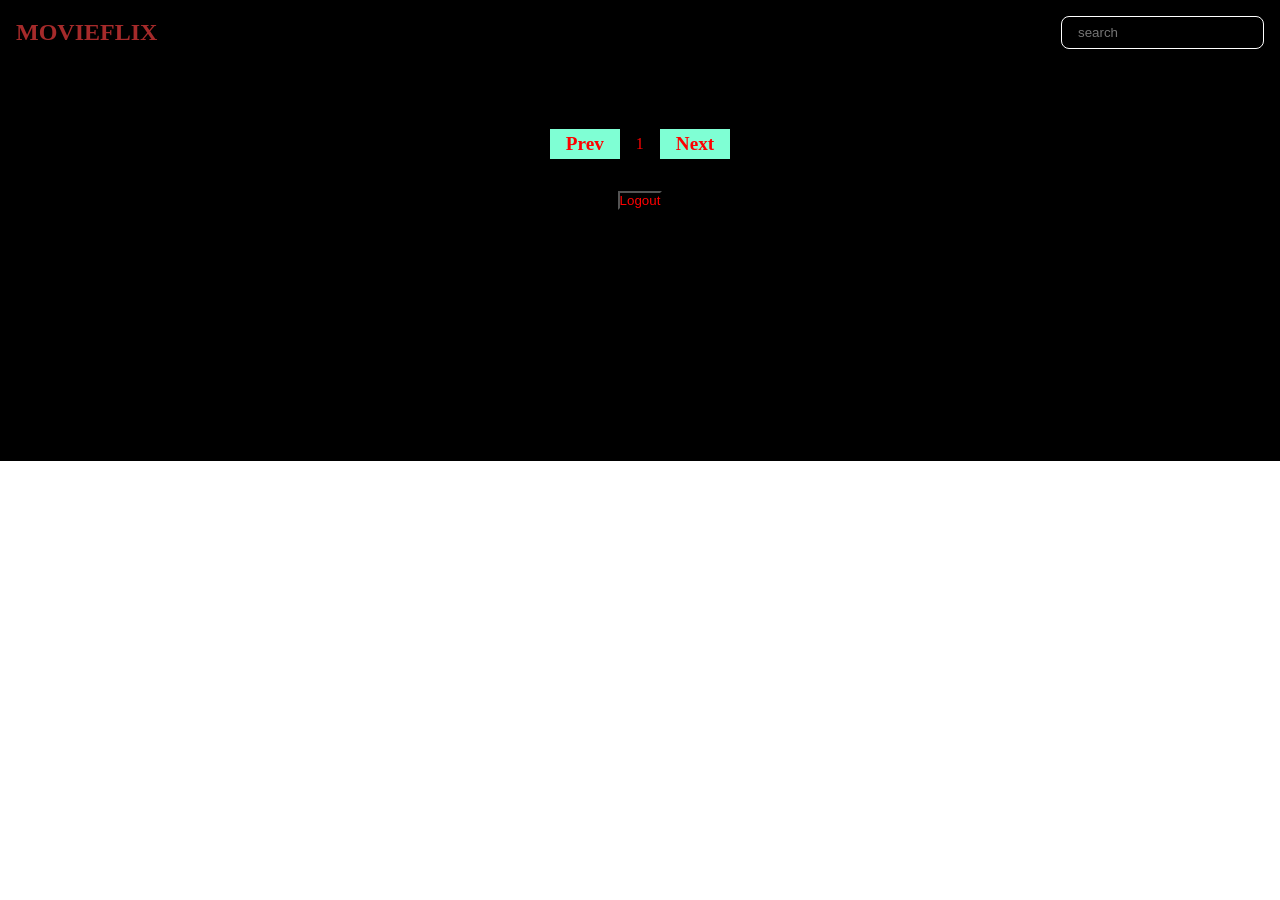
<file: index.html>
<!DOCTYPE html>
<html lang="en">

<head>
    <meta charset="UTF-8">
    <meta name="viewport" content="width=device-width, initial-scale=1.0">
    <title>HTML THE MOVIE</title>
    <link rel="stylesheet" href="style.css" />
</head>

<body>
    <header>
        <h3 id="title">MOVIEFLIX</h3>
        <form id="searchForm">
            <input id="search" type="text" placeholder="search" class="searchInput">
        </form>
    </header>

    <div class=" wrapper">
        <div id="moviesElement" onclick=""></div>
        <div class="pagination">
            <div id="prev">Prev</div>
            <div id="currentPage"></div>
            <div id="next">Next</div>
        </div>

        <div class="logout">
            <button id="logoutBtn">Logout</button>
        </div>
    </div>

    <div id="movieModal" class="modal">
        <div class="modal-content">
            <span class="close">&times;</span>
            <div id="modalDetails"></div>
        </div>
    </div>




    <script src="index.js">
        if (!localStorage.getItem("isLoggedIn")) {
            window.location.href = "login.html";
        }
    </script>
</body>

</html>
</file>
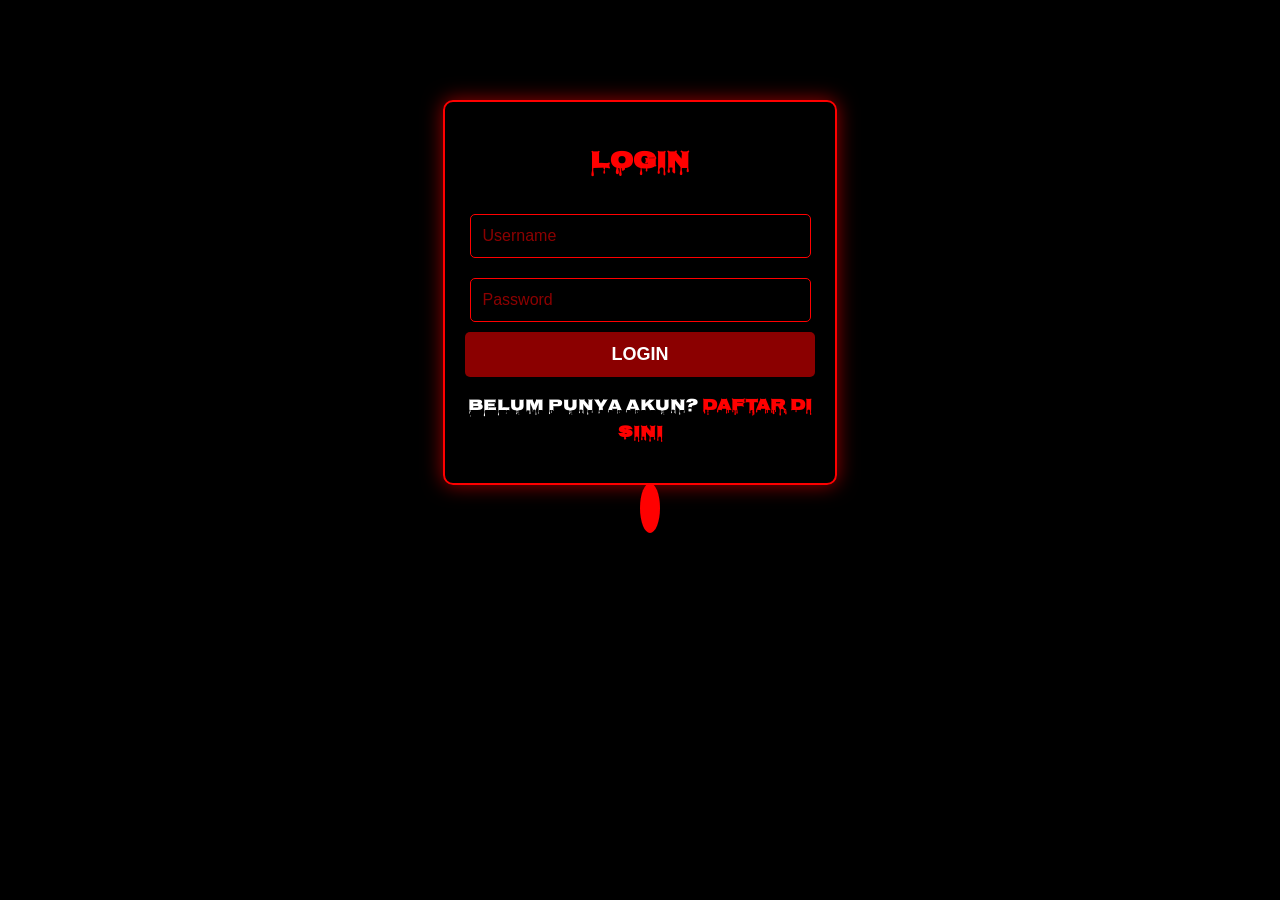
<file: login.html>
<!DOCTYPE html>
<html lang="en">
<head>
    <meta charset="UTF-8">
    <meta name="viewport" content="width=device-width, initial-scale=1.0">
    <title>Login - MOVIEFLIX</title>
    <link rel="stylesheet" href="login.css">
</head>
<body>
    <div class="form-container">
        <h2>Login</h2>
        <form id="loginForm">
            <input type="text" id="loginUsername" placeholder="Username" required>
            <input type="password" id="loginPassword" placeholder="Password" required>
            <button type="submit">Login</button>
        </form>
        <p id="login-error-message" class="error-message"></p>
        <p>Belum punya akun? <a href="register.html">Daftar di sini</a></p>
    </div>

    <script src="login.js"></script>
</body>
</html>
</file>
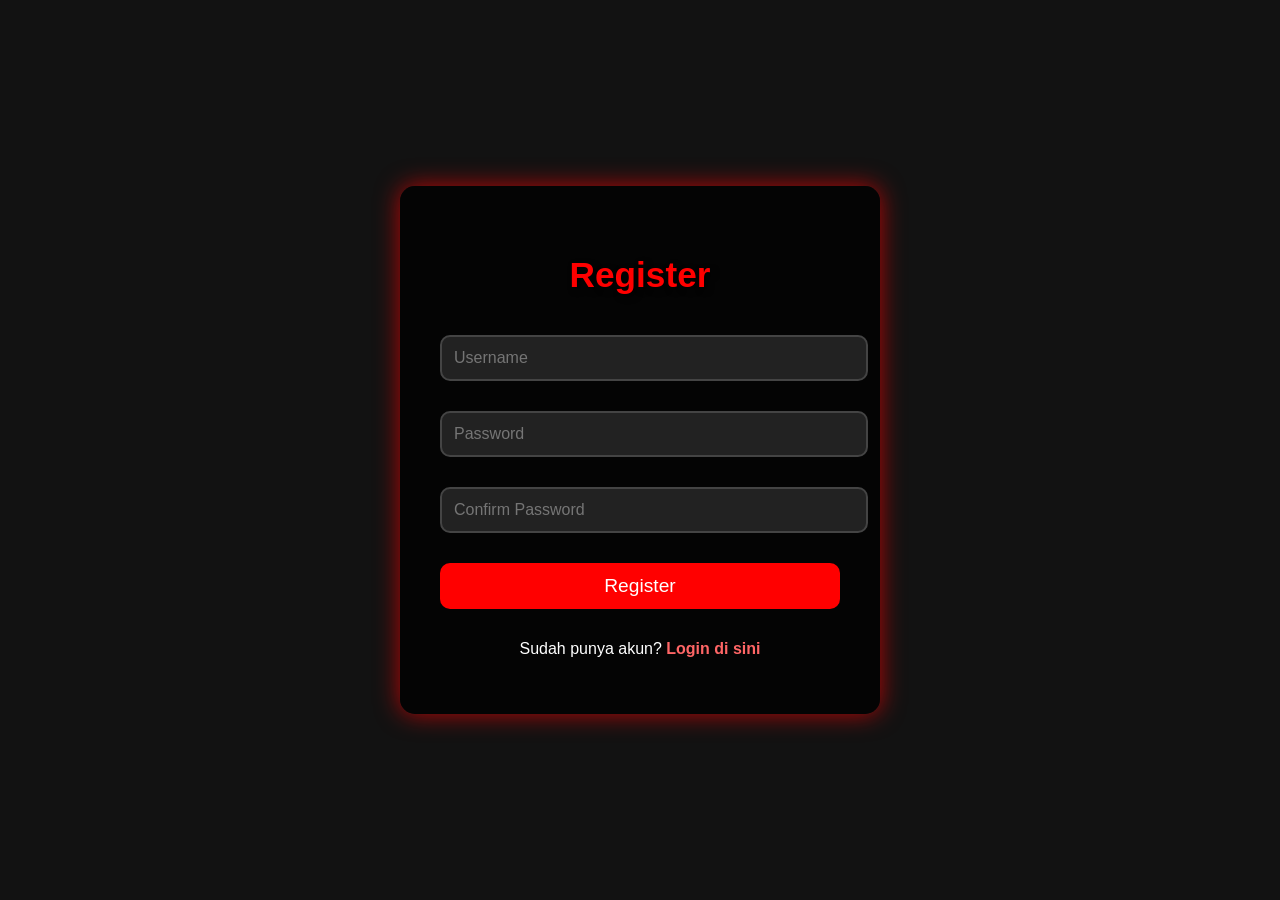
<file: register.html>
<!DOCTYPE html>
<html lang="en">
<head>
    <meta charset="UTF-8">
    <meta name="viewport" content="width=device-width, initial-scale=1.0">
    <title>Register - MOVIEFLIX</title>
    <link rel="stylesheet" href="register.css">
</head>
<body>
    <div class="form-container">
        <h2>Register</h2>
        <form id="registerForm">
            <input type="text" id="regUsername" placeholder="Username" required>
            <input type="password" id="regPassword" placeholder="Password" required>
            <input type="password" id="confirmPassword" placeholder="Confirm Password" required>
            <button type="submit">Register</button>
        </form>
        <p id="reg-error-message" class="error-message"></p>
        <p>Sudah punya akun? <a href="login.html">Login di sini</a></p>
    </div>

    <script src="register.js"></script>
</body>
</html>
</file>
<file: style.css>
*,html,body {
    margin:0;
    padding:0;
    box-sizing: border-box;z
}

header {
    display: flex;
    justify-content: space-between;
    padding: 16px;
    background-color:black;
    align-items: center;
    color: brown;
}

.wrapper {
    background-color: black;
}

#title {
    cursor: pointer;
    font-size: x-large;
}

.searchInput {
    background-color: transparent;
    padding: 8px 16px;
    border: 1px solid white;
    border-radius: 8px;
    color: white;
}

#moviesElement {
   display: grid;
   grid-template-columns: repeat(3, 1fr);
   padding: 16px;
   gap: 16px;
}

.movie {
    width: 100%;
    height: 300px;
    box-shadow: 0 4px 5px rgba(0, 0, 0, 0.2);
    padding: 16px;
}

.movie img {
    width:100%;
    height:50%;
    object-fit: cover;
}

.megatitle {
    height: 50px;
    display: flex;
    justify-content: center;
    align-items: center;
    text-align: center;
}


.title {
    color: red;
    font-size: larger;
    font-family:'Franklin Gothic Medium', 'Arial Narrow', Arial, sans-serif;
}

.overview {
    font-family: 'Franklin Gothic Medium', 'Arial Narrow', Arial, sans-serif;    
    margin-bottom: 5px;
    font-style: italic;
    font-size: smaller;
    color: white;
}

.popularity {
    color: brown;
}



.pagination {
    display: flex;
    justify-content: center;
    gap: 16px;
    align-items: center;
    padding: 32px 0; 
    background-color: black;
    color:red;
}

#prev,
#next {
    background-color:aquamarine;
    padding: 4px 16px;
    cursor: pointer;
    font-size: larger;
    font-weight: 600;
}

.logout {
    align-items:center;
    text-align: center;
    height: 30vh;
}

.modal {
    display: none; 
    position: fixed; 
    margin: 15px;
    z-index: 1000;
    left: 0;
    top: 0;
    width: 100%;
    height: 100%;
    background-color: rgba(0,0,0,0.7);
    justify-content: center;
    align-items: center;
}

.modal-content {
    background-color:brown;
    padding: 20px;
    border-radius: 10px;
    width: 50%;
    text-align: center;
}

.close {
    color: red;
    float: right;
    font-size: 28px;
    font-weight: bold;
    cursor: pointer;
}



@media (max-width: 480px) {
    #moviesElement {
        display: grid;
        grid-template-columns: repeat(2, 1fr);
        justify-content: space-between;
    }

    .movie img {
        width:100%;
        height:50%;
        object-fit: cover;
    }

    .movie {
        width: 100%;
        height: 300px;
        box-shadow: 0 4px 5px rgba(0, 0, 0, 0.2);
        padding: 16px;
    }
}



#logoutBtn {
    color: red;
    background-color: black;
    cursor: pointer;
    transition: 0.5s all ease; /* menambahkan waktu transisi dengan lebih jelas */
}

/* Efek saat hover */
#logoutBtn:hover {
    transform: scale(1.1); /* Kursor akan sedikit membesar saat hover */
}
    align-items: center;
    justify-content: center;
    text-align: center;
    background-color: black;
}

#logoutBtn {
    color: white;
    background-color: red;
    cursor: pointer;
    transition: 0.5s all ease; /* menambahkan waktu transisi dengan lebih jelas */
}

/* Efek saat hover */
#logoutBtn:hover {
    transform: scale(1.1); /* Kursor akan sedikit membesar saat hover */
}
</file>
<file: login.css>
@import url('https://fonts.googleapis.com/css2?family=Nosifer&display=swap');

body {
    font-family: 'Nosifer', cursive;
    background: url('https://source.unsplash.com/1600x900/?horror,dark') no-repeat center center fixed;
    background-size: cover;
    color: #ff0000;
    text-align: center;
    margin: 0;
    padding: 0;
    background-color: black;
}

.form-container {
    width: 350px;
    margin: 100px auto;
    padding: 20px;
    background: rgba(0, 0, 0, 0.8);
    box-shadow: 0px 0px 20px rgba(255, 0, 0, 0.6);
    border: 2px solid red;
    border-radius: 10px;
    position: relative;
}

h2 {
    color: #ff0000;
    text-shadow: 2px 2px 4px black;
}

input {
    width: 90%;
    padding: 12px;
    margin: 10px 0;
    border: 1px solid #ff0000;
    border-radius: 5px;
    background-color: black;
    color: red;
    font-size: 16px;
}

input::placeholder {
    color: darkred;
}

button {
    width: 100%;
    padding: 12px;
    background-color: darkred;
    color: white;
    border: none;
    border-radius: 5px;
    cursor: pointer;
    font-size: 18px;
    font-weight: bold;
    text-transform: uppercase;
    transition: 0.3s;
}

button:hover {
    background-color: #ff0000;
    box-shadow: 0 0 10px red;
}

p {
    color: white;
}

a {
    color: red;
    text-decoration: none;
    font-weight: bold;
}

a:hover {
    text-shadow: 0 0 10px red;
}

/* Efek Glitch */
@keyframes glitch {
    0% { text-shadow: 3px 3px red, -3px -3px blue; }
    25% { text-shadow: -3px -3px red, 3px 3px blue; }
    50% { text-shadow: 3px -3px red, -3px 3px blue; }
    75% { text-shadow: -3px 3px red, 3px -3px blue; }
    100% { text-shadow: 3px 3px red, -3px -3px blue; }
}

h2 {
    animation: glitch 1s infinite alternate;
}

/* Efek Darah Menetes */
.form-container::after {
    content: "";
    position: absolute;
    width: 20px;
    height: 50px;
    background: red;
    left: 50%;
    top: 100%;
    border-radius: 50%;
    animation: blood-drop 2s infinite;
}

@keyframes blood-drop {
    0% { height: 0px; opacity: 1; }
    50% { height: 25px; opacity: 0.8; }
    100% { height: 50px; opacity: 0; }
}

/* Error Message */
.error-message {
    color: red;
    font-size: 14px;
    font-weight: bold;
    text-shadow: 1px 1px 2px black;
}
</file>
<file: register.css>
/* Umum untuk body */
body {
    background-color: #121212; /* Latar belakang gelap untuk nuansa seram */
    color: white;
    font-family: 'Arial', sans-serif;
    display: flex;
    justify-content: center;
    align-items: center;
    height: 100vh;
    margin: 0;
}

/* Kontainer form */
.form-container {
    background-color: rgba(0, 0, 0, 0.8);
    padding: 40px;
    border-radius: 15px;
    box-shadow: 0 0 25px rgba(255, 0, 0, 0.7); /* Efek cahaya merah yang lebih dramatis */
    width: 100%;
    max-width: 400px;
    text-align: center;
    transition: 0.3s ease-in-out;
}

.form-container:hover {
    box-shadow: 0 0 30px rgba(255, 0, 0, 1); /* Efek cahaya merah saat hover */
}

/* Judul form */
.form-container h2 {
    font-size: 2.2em;
    margin-bottom: 25px;
    color: red;
    text-shadow: 3px 3px 6px rgba(0, 0, 0, 0.8); /* Efek bayangan yang lebih kuat */
    font-family: 'Creepster', sans-serif; /* Font yang sedikit creepy */
}

/* Input text dan password */
input {
    width: 100%;
    padding: 12px;
    margin: 15px 0;
    border: 2px solid #444;
    border-radius: 10px;
    background-color: #222;
    color: white;
    font-size: 1em;
    outline: none;
    transition: all 0.3s ease;
}

/* Fokus pada input */
input:focus {
    border-color: red;
    background-color: #333;
}

/* Tombol submit */
button {
    width: 100%;
    padding: 12px;
    background-color: red;
    color: white;
    border: none;
    border-radius: 10px;
    font-size: 1.2em;
    cursor: pointer;
    transition: all 0.3s ease;
    margin-top: 15px;
}

/* Hover pada tombol */
button:hover {
    background-color: darkred;
    transform: scale(1.05);
}

/* Tautan untuk halaman login */
a {
    color: #ff6666;
    text-decoration: none;
    font-weight: bold;
    margin-top: 15px;
    display: inline-block;
    transition: color 0.3s ease;
}

/* Hover pada tautan */
a:hover {
    color: red;
}

/* Pesan error */
.error-message {
    color: red;
    font-size: 1em;
    margin-top: 10px;
    display: none; /* Menyembunyikan pesan error secara default */
}

/* Responsif: Untuk layar kecil */
@media (max-width: 600px) {
    .form-container {
        padding: 30px;
        max-width: 100%;
        margin: 20px;
    }

    .form-container h2 {
        font-size: 1.8em;
    }

    input {
        font-size: 0.9em;
        padding: 10px;
    }

    button {
        font-size: 1em;
        padding: 10px;
    }
}
</file>
